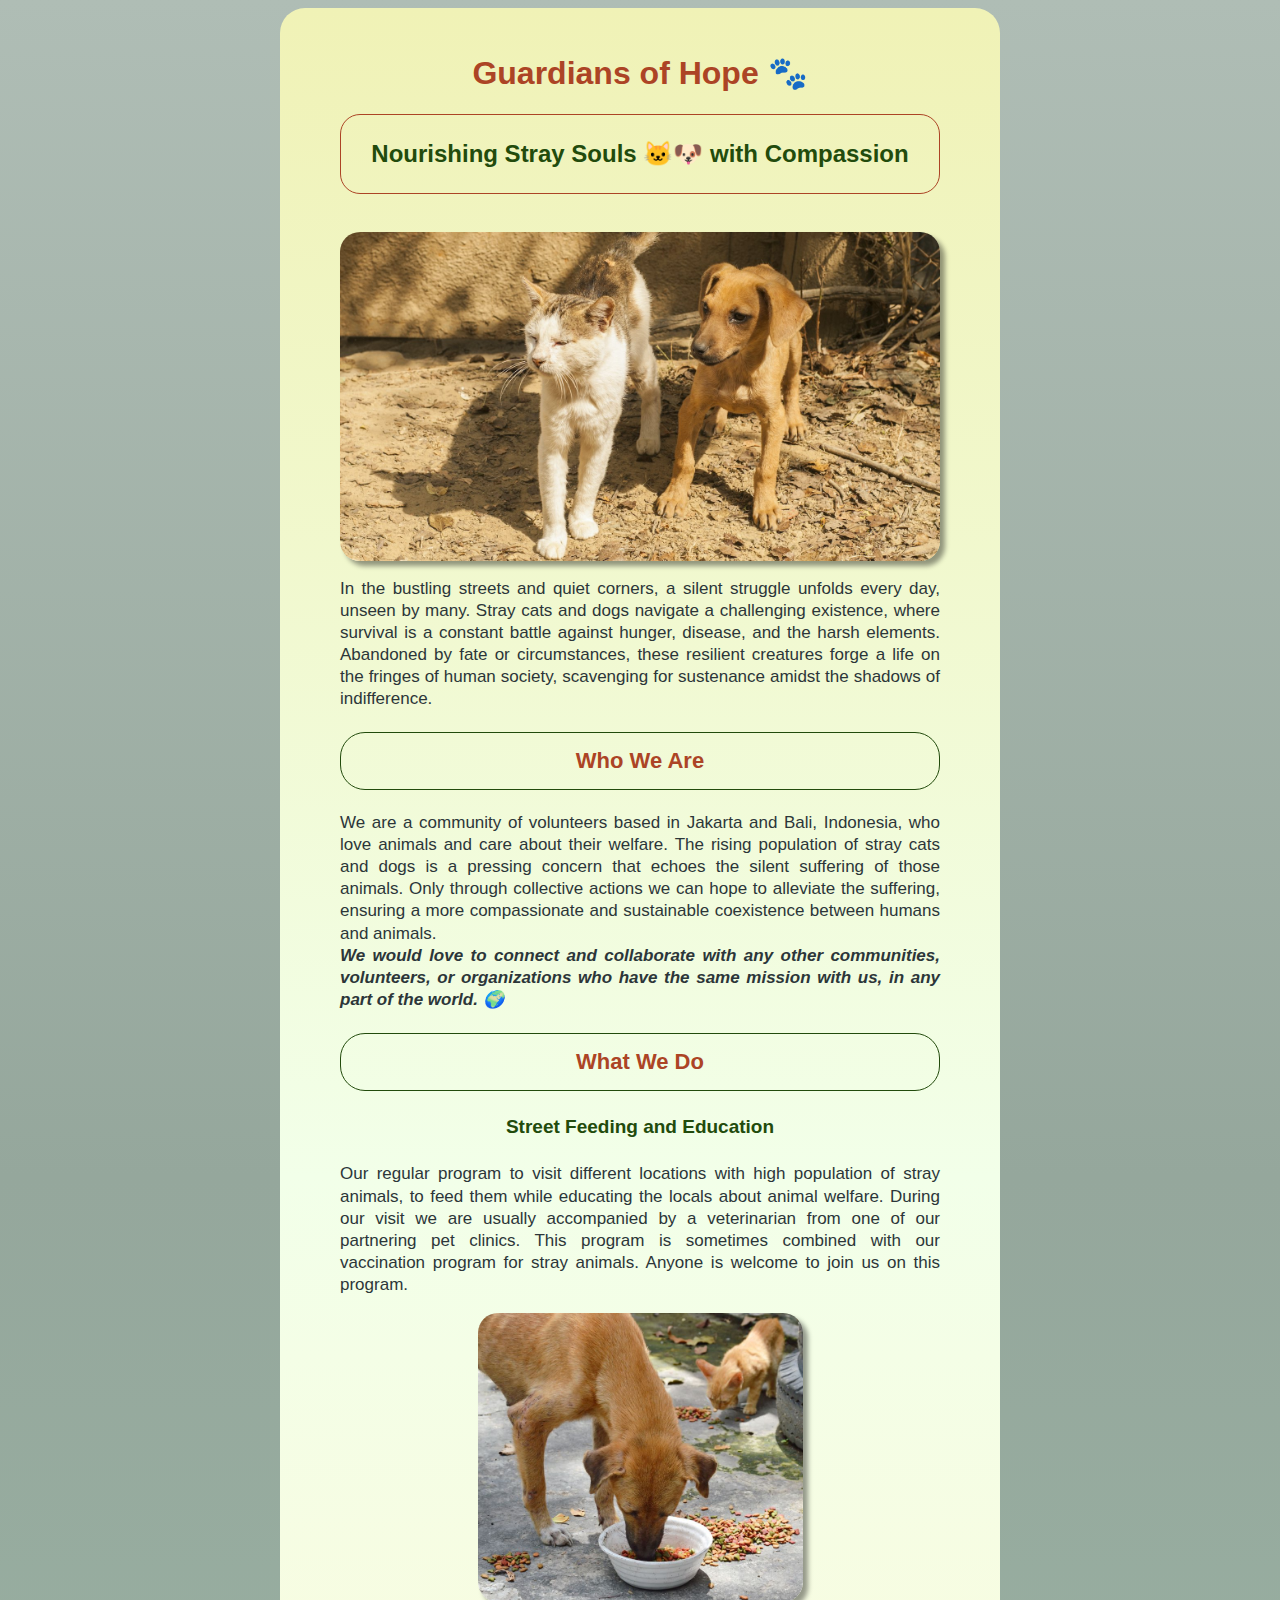
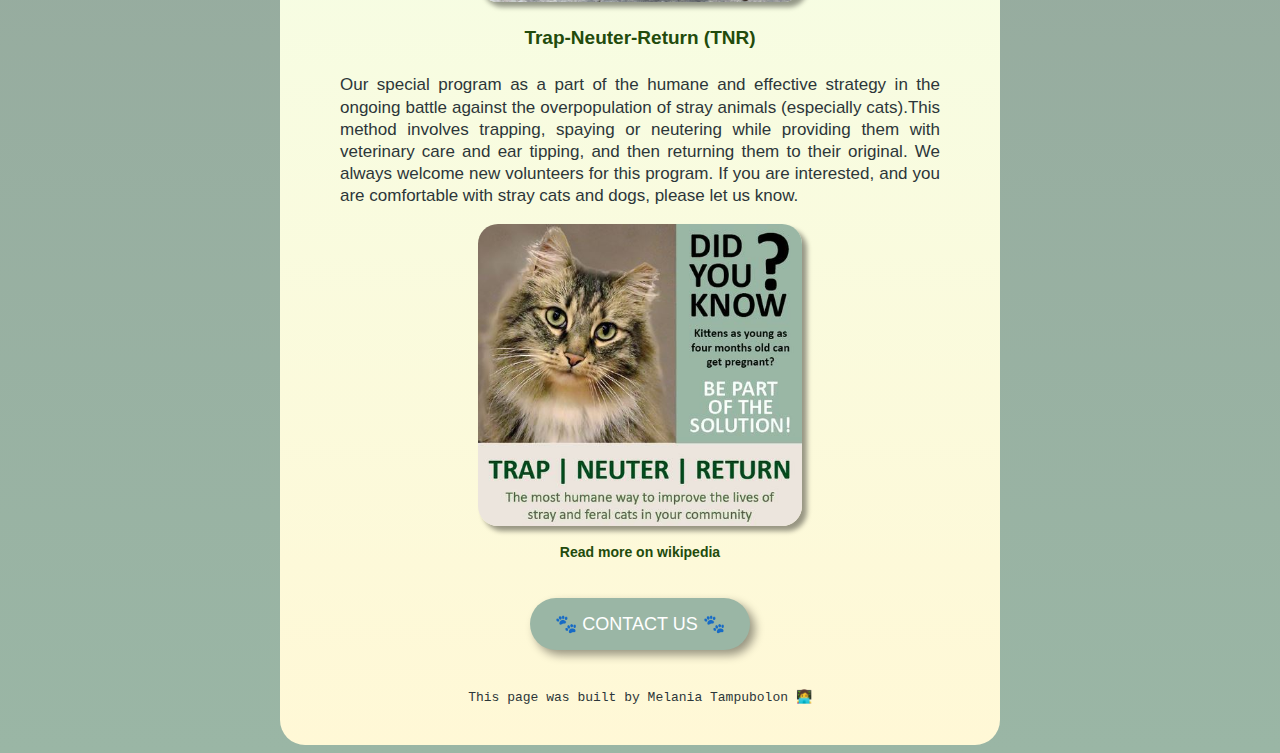
<file: index.html>
<!DOCTYPE html>
<html lang="en">
  <head>
    <meta charset="UTF-8" />
    <meta name="viewport" content="width=device-width, initial-scale=1.0" />
    <link rel="stylesheet" href="/style.css" />
    <script src="/style.css"></script>
    <title>GuardiansOfHope</title>
  </head>
  <body>
    <div class="bracket">
      <h1>Guardians of Hope 🐾</h1>
      <h2>Nourishing Stray Souls 🐱🐶 with Compassion</h2>
      <br />
      <img src="/stray-dog-and-cat.jpg" class="image1" alt="strayAnimals" />
      <p>
        In the bustling streets and quiet corners, a silent struggle unfolds
        every day, unseen by many. Stray cats and dogs navigate a challenging
        existence, where survival is a constant battle against hunger, disease,
        and the harsh elements. Abandoned by fate or circumstances, these
        resilient creatures forge a life on the fringes of human society,
        scavenging for sustenance amidst the shadows of indifference.
      </p>
      <h3>Who We Are</h3>
      <p>
        We are a community of volunteers based in Jakarta and Bali, Indonesia,
        who love animals and care about their welfare. The rising population of
        stray cats and dogs is a pressing concern that echoes the silent
        suffering of those animals. Only through collective actions we can hope
        to alleviate the suffering, ensuring a more compassionate and
        sustainable coexistence between humans and animals. <br /><em
          ><strong>
            We would love to connect and collaborate with any other communities,
            volunteers, or organizations who have the same mission with us, in
            any part of the world. 🌍</strong
          ></em
        >
      </p>
      <h3>What We Do</h3>
      <h4>Street Feeding and Education</h4>
      <p>
        Our regular program to visit different locations with high population of
        stray animals, to feed them while educating the locals about animal
        welfare. During our visit we are usually accompanied by a veterinarian
        from one of our partnering pet clinics. This program is sometimes
        combined with our vaccination program for stray animals. Anyone is
        welcome to join us on this program.
      </p>
      <img src="/Streetfeeding.jpeg" class="image2" alt="streetFeeding" />
      <h4>Trap-Neuter-Return (TNR)</h4>
      <p>
        Our special program as a part of the humane and effective strategy in
        the ongoing battle against the overpopulation of stray animals
        (especially cats).This method involves trapping, spaying or neutering
        while providing them with veterinary care and ear tipping, and then
        returning them to their original. We always welcome new volunteers for
        this program. If you are interested, and you are comfortable with stray
        cats and dogs, please let us know.
      </p>
      <img src="/tnr.jpeg" class="image3" alt="trapNeuterReturn" />
      <br />
      <a
        href="https://en.wikipedia.org/wiki/Trap%E2%80%93neuter%E2%80%93return"
        target="_blank"
        ><strong> Read more on wikipedia</strong></a
      >
      <br />
      <button>🐾 CONTACT US 🐾</button>
      <p class="footer">This page was built by Melania Tampubolon 👩‍💻</p>
    </div>
  </body>
</html>
</file>
<file: style.css>
body {
  background: linear-gradient(#afbdb5, #95a79c, #9ab6a5);
  font-family: Arial, Helvetica, sans-serif;
}
h1 {
  text-align: center;
  color: #ac4425;
}
h2 {
  text-align: center;
  font-size: 24px;
  font-weight: 600;
  color: #224b0c;
  border: 1px solid #ac4425;
  border-radius: 20px;
  padding: 25px;
  transition: all 200ms ease-in-out;
}
h2:hover {
  opacity: 0.7;
  background: #afbdb5;
  color: #f0f2b6;
}
h3 {
  text-align: center;
  font-size: 22px;
  font-weight: 550;
  color: #ac4425;
  border: 1px solid #224b0c;
  border-radius: 25px;
  padding: 15px;
  transition: all 200ms ease-in-out;
}
h3:hover {
  opacity: 0.5;
  color: #f2ffe9;
  background: #ac4425;
}
h4 {
  text-align: center;
  font-size: 19px;
  font-weight: 550;
  color: #224b0c;
}
p {
  text-align: justify;
  line-height: 1.3;
  font-size: 17px;
  color: #2c3639;
}
a {
  font-size: 14px;
  display: block;
  text-align: center;
  text-decoration: none;
  color: #224b0c;
}
a:hover {
  text-decoration: underline;
}
button {
  display: block;
  font-size: 18px;
  margin: 20px auto;
  padding: 15px 25px;
  color: #ffff;
  background: #9ab6a5;
  border-style: none;
  border-radius: 40px;
  box-shadow: 5px 5px 10px rgba(0, 0, 0, 0.4);
  transition: all 200ms ease-in-out;
}
button:hover {
  opacity: 0.9;
  cursor: pointer;
  color: #9ab6a5;
  background: #fff;
}
.bracket {
  max-width: 600px;
  background: linear-gradient(#f0f2b6, #f2ffe9, #fff8d6);
  margin: 0 auto;
  padding: 25px 60px;
  border-radius: 25px;
}
.image1 {
  display: block;
  margin: 0 auto;
  max-width: 100%;
  border-radius: 20px;
  box-shadow: 5px 5px 5px rgba(0, 0, 0, 0.4);
}
.image2 {
  display: block;
  margin: 0 auto;
  max-width: 325px;
  border-radius: 20px;
  box-shadow: 5px 5px 5px rgba(0, 0, 0, 0.4);
}
.image3 {
  display: block;
  margin: 0 auto;
  max-width: 325px;
  border-radius: 20px;
  box-shadow: 5px 5px 5px rgba(0, 0, 0, 0.4);
}
.footer {
  font-family: monospace;
  font-size: 13px;
  text-align: center;
  margin-top: 40px;
}
</file>
